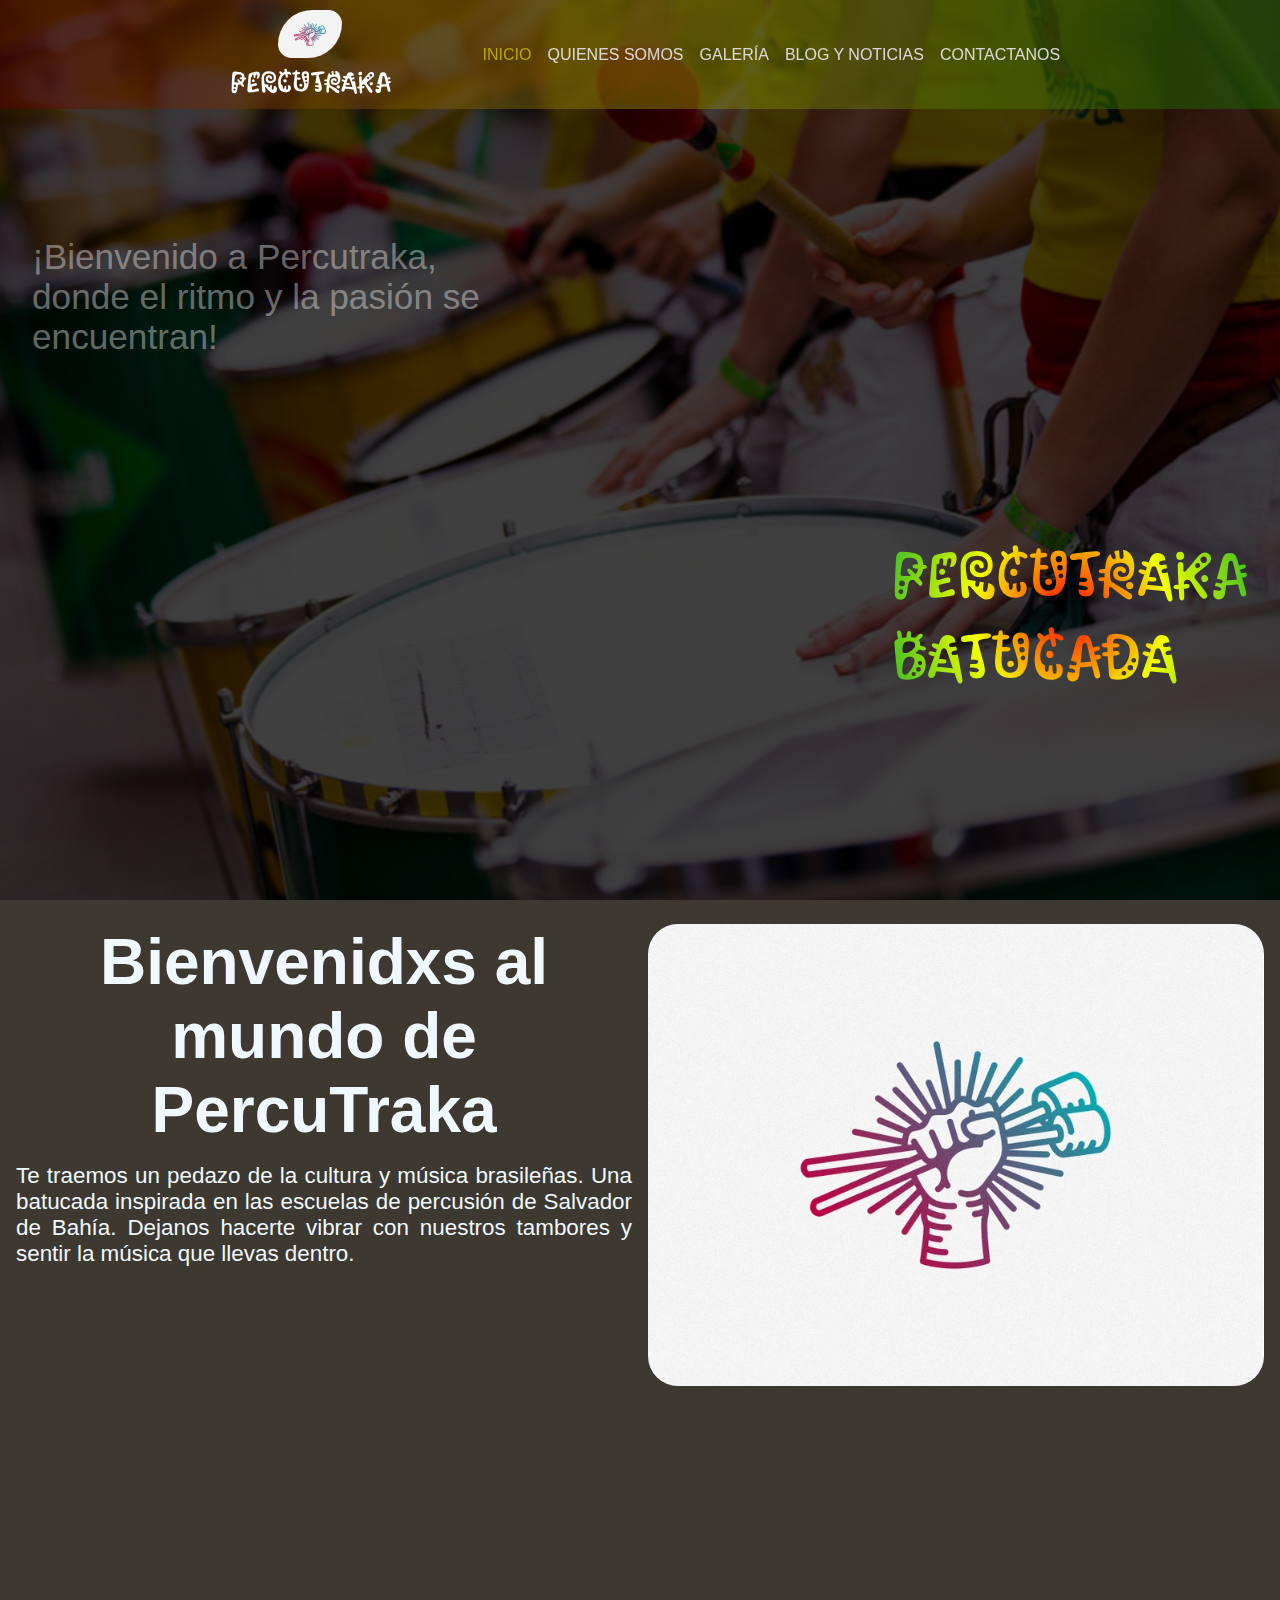
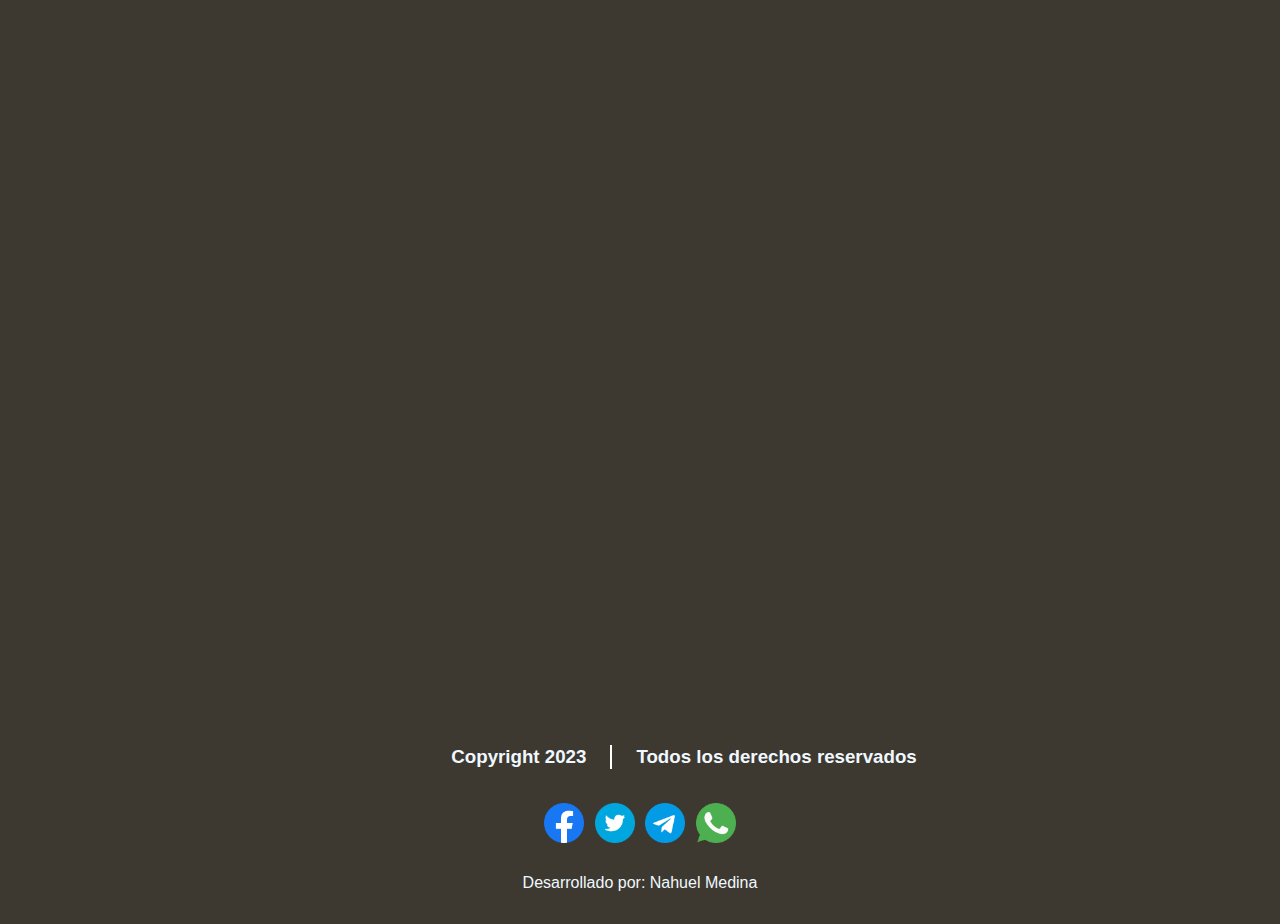
<file: index.html>
<!DOCTYPE html>
<html lang="en">

<head>
    <meta charset="UTF-8">
    <meta http-equiv="X-UA-Compatible" content="IE=edge">
    <meta name="viewport" content="width=device-width, initial-scale=1.0">
    <link rel="stylesheet" href="./styles/style.css">
    <link rel="preconnect" href="https://fonts.googleapis.com">
    <link rel="preconnect" href="https://fonts.gstatic.com" crossorigin>
    <link href="https://fonts.googleapis.com/css2?family=Kablammo&display=swap" rel="stylesheet">



    <meta name="description"
        content="¡Bienvenido a Percutraka, la batucada de ritmo y alegría! Descubre nuestra pasión por la música y los vibrantes eventos que ofrecemos.">

    <title>Percutraka | Batucada de Ritmo y Alegría - Inicio</title>
</head>

<body>
    <header class="header">


        <div class="header__logo " href="../index.html">
            <a class="header__logo__link" href="../index.html">
                <img src=".//img/batucadaLogo.webp" class="header__logo__img" alt="logo percutraka batucada">
                <h3 class="header__logo__title">PercuTraka</h3>
            </a>
        </div>

        <input type="checkbox" class="nav__toggle" id="nav__toggle">
        <nav class="nav">

            <ul>
                <li><a class="nav__link nav__link--active" href="#">Inicio</a></li>
                <li><a class="nav__link" href="./pages/about.html">Quienes somos</a></li>
                <li><a class="nav__link" href="./pages/galery.html">Galería</a></li>
                <li><a class="nav__link" href="./pages/blog.html">Blog y Noticias</a></li>
                <li><a class="nav__link" href="./pages/contact.html">Contactanos</a></li>
            </ul>

        </nav>
        <label for="nav__toggle" class="nav__toggle__label">

            <span></span>
        </label>
    </header>

    <section class="banner banner__img-home">


        <p class="banner__text">
            ¡Bienvenido a Percutraka, donde el ritmo y la pasión se encuentran!
        </p>
        <h1 class="banner__title">percutraka <br> batucada</h1>
    </section>
    <main>
        <section>
            <article class="article article-index">
                <h2 class="article__title">
                    Bienvenidxs al mundo de PercuTraka
                </h2>
                <p class="article__text">
                    Te traemos un pedazo de la cultura y música brasileñas. Una batucada inspirada en las escuelas
                    de percusión de Salvador de Bahía. Dejanos hacerte vibrar con nuestros tambores y sentir la música
                    que
                    llevas dentro.
                </p>



                <img class="article__img" right src="./img/batucadaLogo.webp" alt="logo  de  la  batucada">


            </article>
        </section>
        <section>
            <iframe autoplay class="video" src="https://www.youtube.com/embed/MKM_IKRPsR8?start=10&autoplay=1&mute=1"
                title="YouTube video player" frameborder="0"
                allow="accelerometer; autoplay; clipboard-write; encrypted-media; gyroscope; picture-in-picture; web-share"
                allowfullscreen>
            </iframe>

        </section>
    </main>


    <footer class="footer">


        <div class="footer__text">
            <h3>Copyright 2023</h3>
            <hr>
            <h3>Todos los derechos reservados</h3>
        </div>

        <div>
            <a href="#" class="footer__icon"><img src="./img/icon_facebook.png"
                    alt="ícono de facebook con  link al  perfil de percutraka"></a>
            <a href="#" class="footer__icon"><img src="./img/icon_twitter.png"
                    alt="ícono de twitter con  link al  perfil de percutraka"></a>
            <a href="#" class="footer__icon"><img src="./img/icon_telegram.png"
                    alt="ícono de telegram con  link al  perfil de percutraka"></a>
            <a href="#" class="footer__icon"><img src="./img/icon_whatsapp.png"
                    alt="ícono de whatsapp con  link al  perfil de percutraka"></a>
        </div>
        <span>Desarrollado por: Nahuel Medina</span>
    </footer>


</body>

</html>
</file>
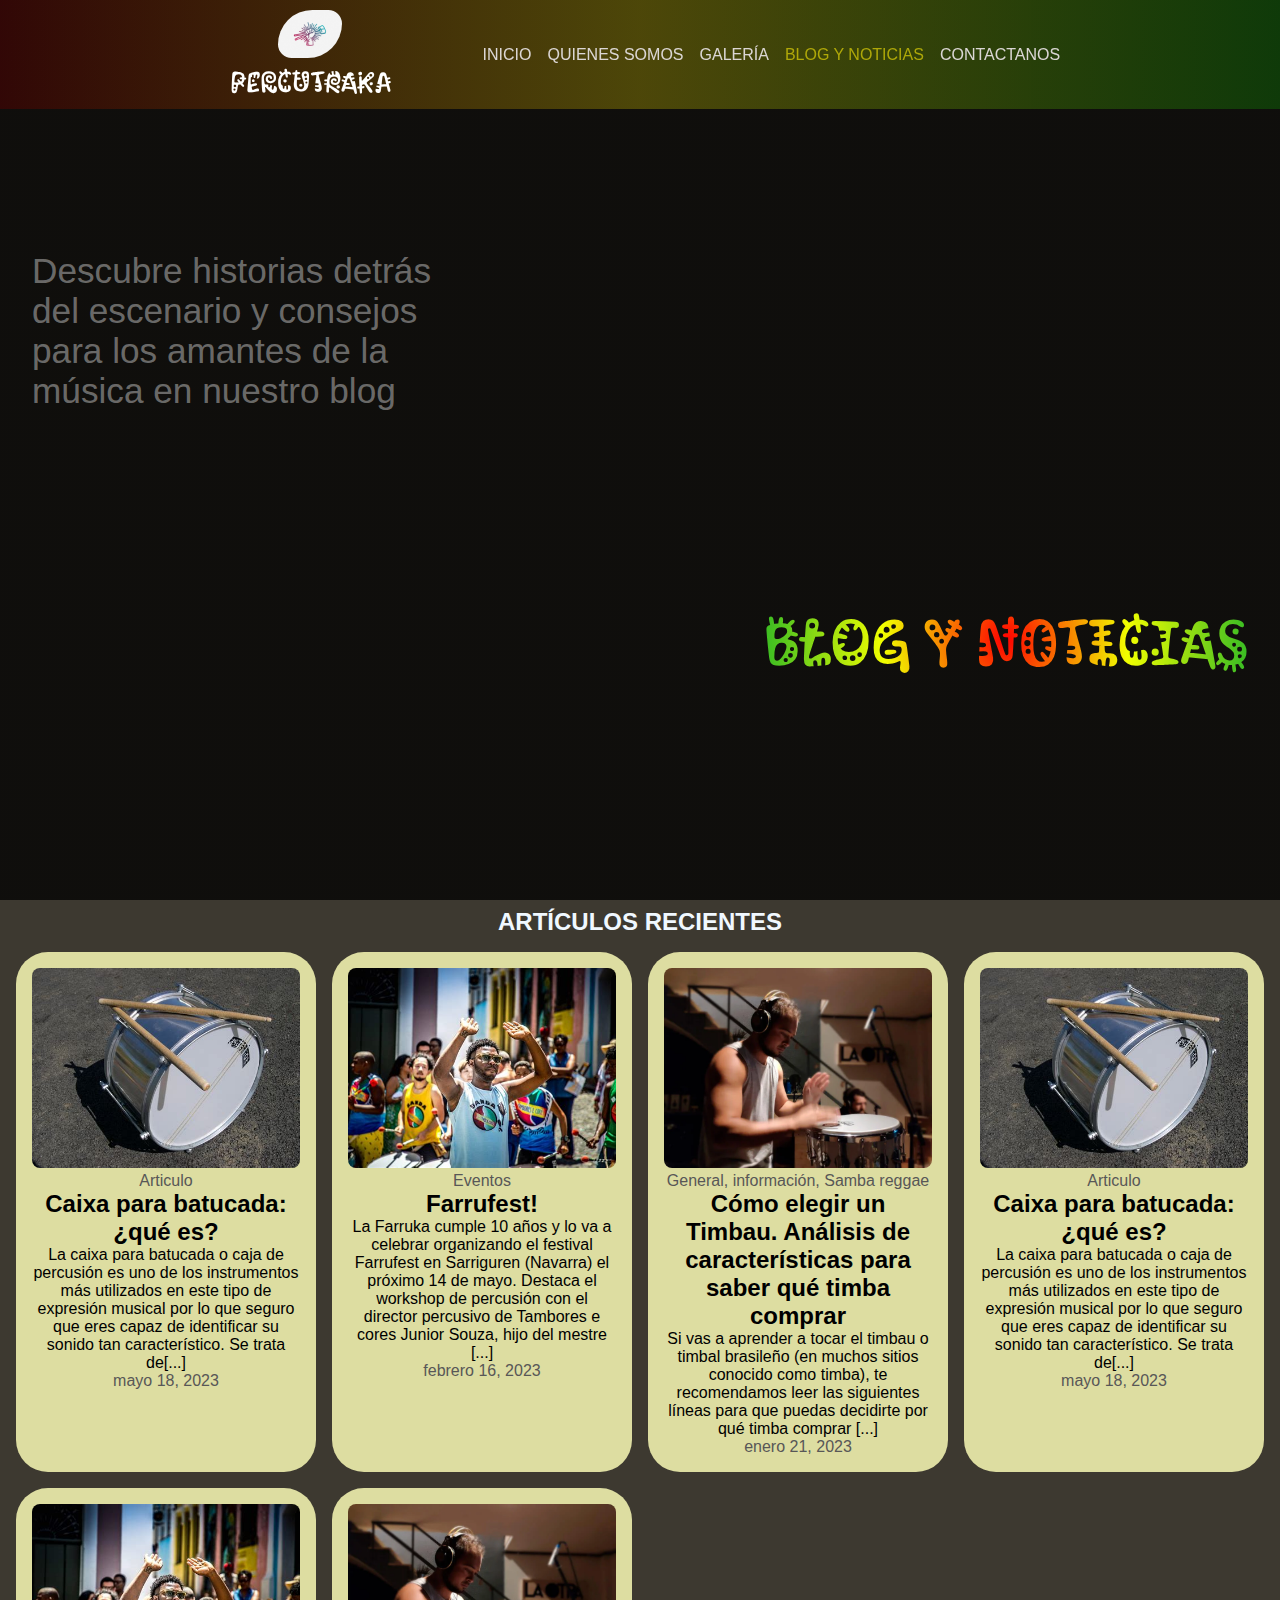
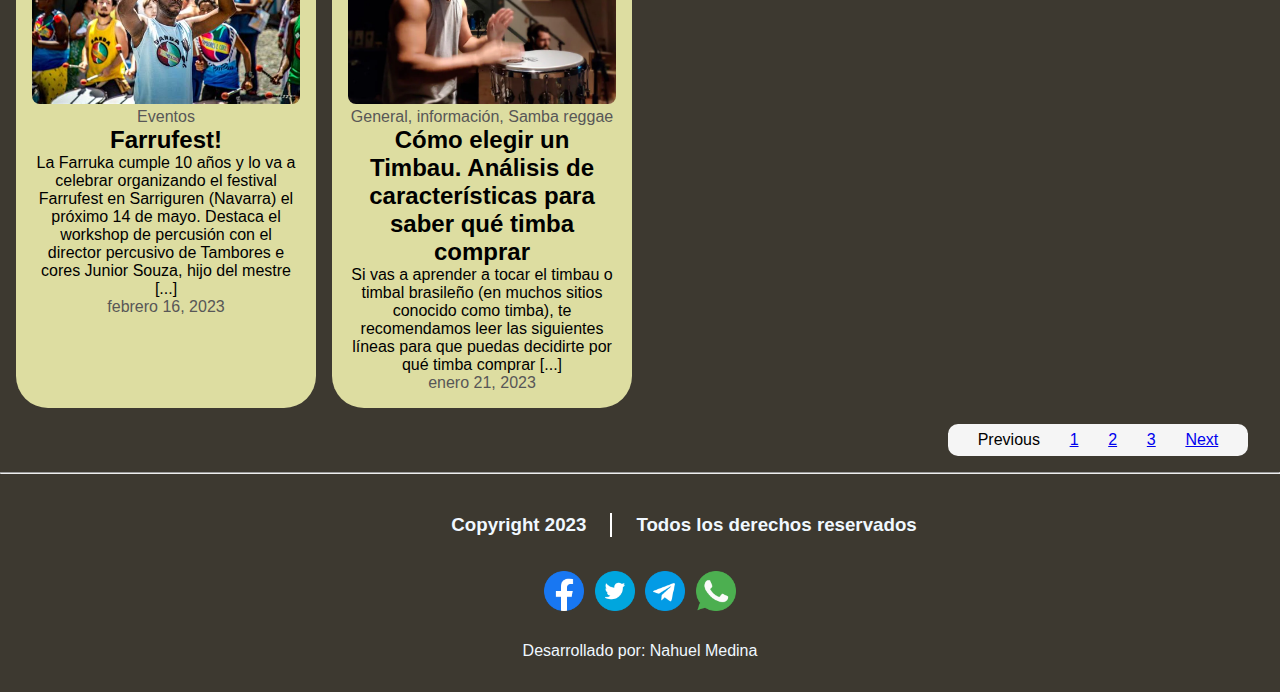
<file: pages/blog.html>
<!DOCTYPE html>
<html lang="en">

<head>
    <meta charset="UTF-8">
    <meta http-equiv="X-UA-Compatible" content="IE=edge">
    <meta name="viewport" content="width=device-width, initial-scale=1.0">

    <link rel="stylesheet" href="../styles/style.css">
    <link rel="preconnect" href="https://fonts.googleapis.com">
    <link rel="preconnect" href="https://fonts.gstatic.com" crossorigin>
    <link href="https://fonts.googleapis.com/css2?family=Kablammo&display=swap" rel="stylesheet">

    <meta name="description"
        content="Mantente actualizado con el blog y noticias de Percutraka. Descubre artículos fascinantes sobre la música, cultura y los eventos donde llevamos nuestra pasión por la batucada.">



    <title>Blog y Noticias | Percutraka - Mantente al Día con Nuestros Artículos</title>
</head>

<body>
    <header class="header">


        <div class="header__logo">
            <a href="../index.html" class="header__logo__link">
                <img src="../img/batucadaLogo.webp" class="header__logo__img" alt="logo percutraka batucada">
                <h3 class="header__logo__title">PercuTraka</h3>
            </a>
        </div>

        <input type="checkbox" class="nav__toggle" id="nav__toggle">
        <nav class="nav">

            <ul>
                <li><a class="nav__link" href="../index.html">Inicio</a></li>
                <li><a class="nav__link" href="./about.html">Quienes somos</a></li>
                <li><a class="nav__link " href="./galery.html">Galería</a></li>
                <li><a class="nav__link nav__link--active" href="#">Blog y Noticias</a></li>
                <li><a class="nav__link" href="./contact.html">Contactanos</a></li>
            </ul>

        </nav>
        <label for="nav__toggle" class="nav__toggle__label">

            <span></span>
        </label>
    </header>

    <section class="banner banner__img-blog">
        <p class="banner__text">Descubre historias detrás del escenario y consejos para los amantes de la música en
            nuestro blog</p>
        <h1 class="banner__title">blog y noticias</h1>
    </section>
    <main>

        <section class="blogContainer">

            <h2>ARTÍCULOS RECIENTES</h2>

            <div class="blogCard">



                <img src="../img/redoblante.jpg" alt="Foto de caixa" class="blogCard__img">



                <div class="blogCard__body">
                    <span class="blogCard__body__tag">Articulo</span>
                    <h2 class="blogCard__body__title">Caixa para batucada: ¿qué es?</h2>
                    <p class="blogCard__body__text">
                        La caixa para batucada o caja de percusión es uno de los
                        instrumentos
                        más
                        utilizados en este tipo de expresión musical por lo que seguro que eres capaz de
                        identificar
                        su sonido tan característico. Se trata de[...]
                    </p>
                    <span class="blogCard__body__date">
                        mayo 18, 2023
                    </span>
                </div>

            </div>
            <div class="blogCard">



                <img src="../img/farrufest.jpg" alt="imagen evento  farrufest  de  la farruka" class="blogCard__img">



                <div class="blogCard__body">
                    <span class="blogCard__body__tag">Eventos</span>
                    <h2 class="blogCard__body__title">Farrufest!</h2>
                    <p class="blogCard__body__text">
                        La Farruka cumple 10 años y lo va a celebrar organizando el
                        festival
                        Farrufest en Sarriguren (Navarra) el próximo 14 de mayo. Destaca el workshop de
                        percusión
                        con el director percusivo de Tambores e cores Junior Souza, hijo del mestre [...]
                    </p>
                    <span class="blogCard__body__date">
                        febrero 16, 2023
                    </span>
                </div>

            </div>
            <div class="blogCard">



                <img src="../img/personaTocandoTimbal.jpg.webp" alt="persona tocando timbau" class="blogCard__img">



                <div class="blogCard__body">
                    <span class="blogCard__body__tag">General, información, Samba
                        reggae</span>
                    <h2 class="blogCard__body__title">Cómo elegir un Timbau. Análisis de características para saber
                        qué
                        timba
                        comprar</h2>
                    <p class="blogCard__body__text">
                        Si vas a aprender a tocar el timbau o timbal brasileño (en muchos
                        sitios
                        conocido como timba), te recomendamos leer las siguientes líneas para que puedas
                        decidirte
                        por qué timba comprar [...]
                    </p>
                    <span class="blogCard__body__date">
                        enero 21, 2023
                    </span>
                </div>

            </div>
            <div class="blogCard">



                <img src="../img/redoblante.jpg" alt="Foto de caixa" class="blogCard__img">



                <div class="blogCard__body">
                    <span class="blogCard__body__tag">Articulo</span>
                    <h2 class="blogCard__body__title">Caixa para batucada: ¿qué es?</h2>
                    <p class="blogCard__body__text">
                        La caixa para batucada o caja de percusión es uno de los
                        instrumentos
                        más
                        utilizados en este tipo de expresión musical por lo que seguro que eres capaz de
                        identificar
                        su sonido tan característico. Se trata de[...]
                    </p>
                    <span class="blogCard__body__date">
                        mayo 18, 2023
                    </span>
                </div>

            </div>
            <div class="blogCard">



                <img src="../img/farrufest.jpg" alt="imagen evento  farrufest  de  la farruka" class="blogCard__img">



                <div class="blogCard__body">
                    <span class="blogCard__body__tag">Eventos</span>
                    <h2 class="blogCard__body__title">Farrufest!</h2>
                    <p class="blogCard__body__text">
                        La Farruka cumple 10 años y lo va a celebrar organizando el
                        festival
                        Farrufest en Sarriguren (Navarra) el próximo 14 de mayo. Destaca el workshop de
                        percusión
                        con el director percusivo de Tambores e cores Junior Souza, hijo del mestre [...]
                    </p>
                    <span class="blogCard__body__date">
                        febrero 16, 2023
                    </span>
                </div>

            </div>
            <div class="blogCard">



                <img src="../img/personaTocandoTimbal.jpg.webp" alt="persona tocando timbau" class="blogCard__img">



                <div class="blogCard__body">
                    <span class="blogCard__body__tag">General, información, Samba
                        reggae</span>
                    <h2 class="blogCard__body__title">Cómo elegir un Timbau. Análisis de características para saber
                        qué
                        timba
                        comprar</h2>
                    <p class="blogCard__body__text">
                        Si vas a aprender a tocar el timbau o timbal brasileño (en muchos
                        sitios
                        conocido como timba), te recomendamos leer las siguientes líneas para que puedas
                        decidirte
                        por qué timba comprar [...]
                    </p>
                    <span class="blogCard__body__date">
                        enero 21, 2023
                    </span>
                </div>

            </div>

        </section>

        <nav class="paginator">
            <ul class="">
                <li class="page-item">
                    <a class="page-link">Previous</a>
                </li>
                <li class="page-item"><a class="page-link" href="#">1</a></li>
                <li class="page-item"><a class="page-link" href="#">2</a></li>
                <li class="page-item"><a class="page-link" href="#">3</a></li>
                <li class="page-item">
                    <a class="page-link" href="#">Next</a>
                </li>
            </ul>
        </nav>

    </main>
    <hr>
    <footer class="footer">


        <div class="footer__text">
            <h3>Copyright 2023</h3>
            <hr>
            <h3>Todos los derechos reservados</h3>
        </div>

        <div>
            <a href="#" class="footer__icon"><img src="../img/icon_facebook.png"
                    alt="ícono de facebook con  link al  perfil de percutraka"></a>
            <a href="#" class="footer__icon"><img src="../img/icon_twitter.png"
                    alt="ícono de twitter con  link al  perfil de percutraka"></a>
            <a href="#" class="footer__icon"><img src="../img/icon_telegram.png"
                    alt="ícono de telegram con  link al  perfil de percutraka"></a>
            <a href="#" class="footer__icon"><img src="../img/icon_whatsapp.png"
                    alt="ícono de whatsapp con  link al  perfil de percutraka"></a>
        </div>
        <span>Desarrollado por: Nahuel Medina</span>
    </footer>


</body>

</html>
</file>
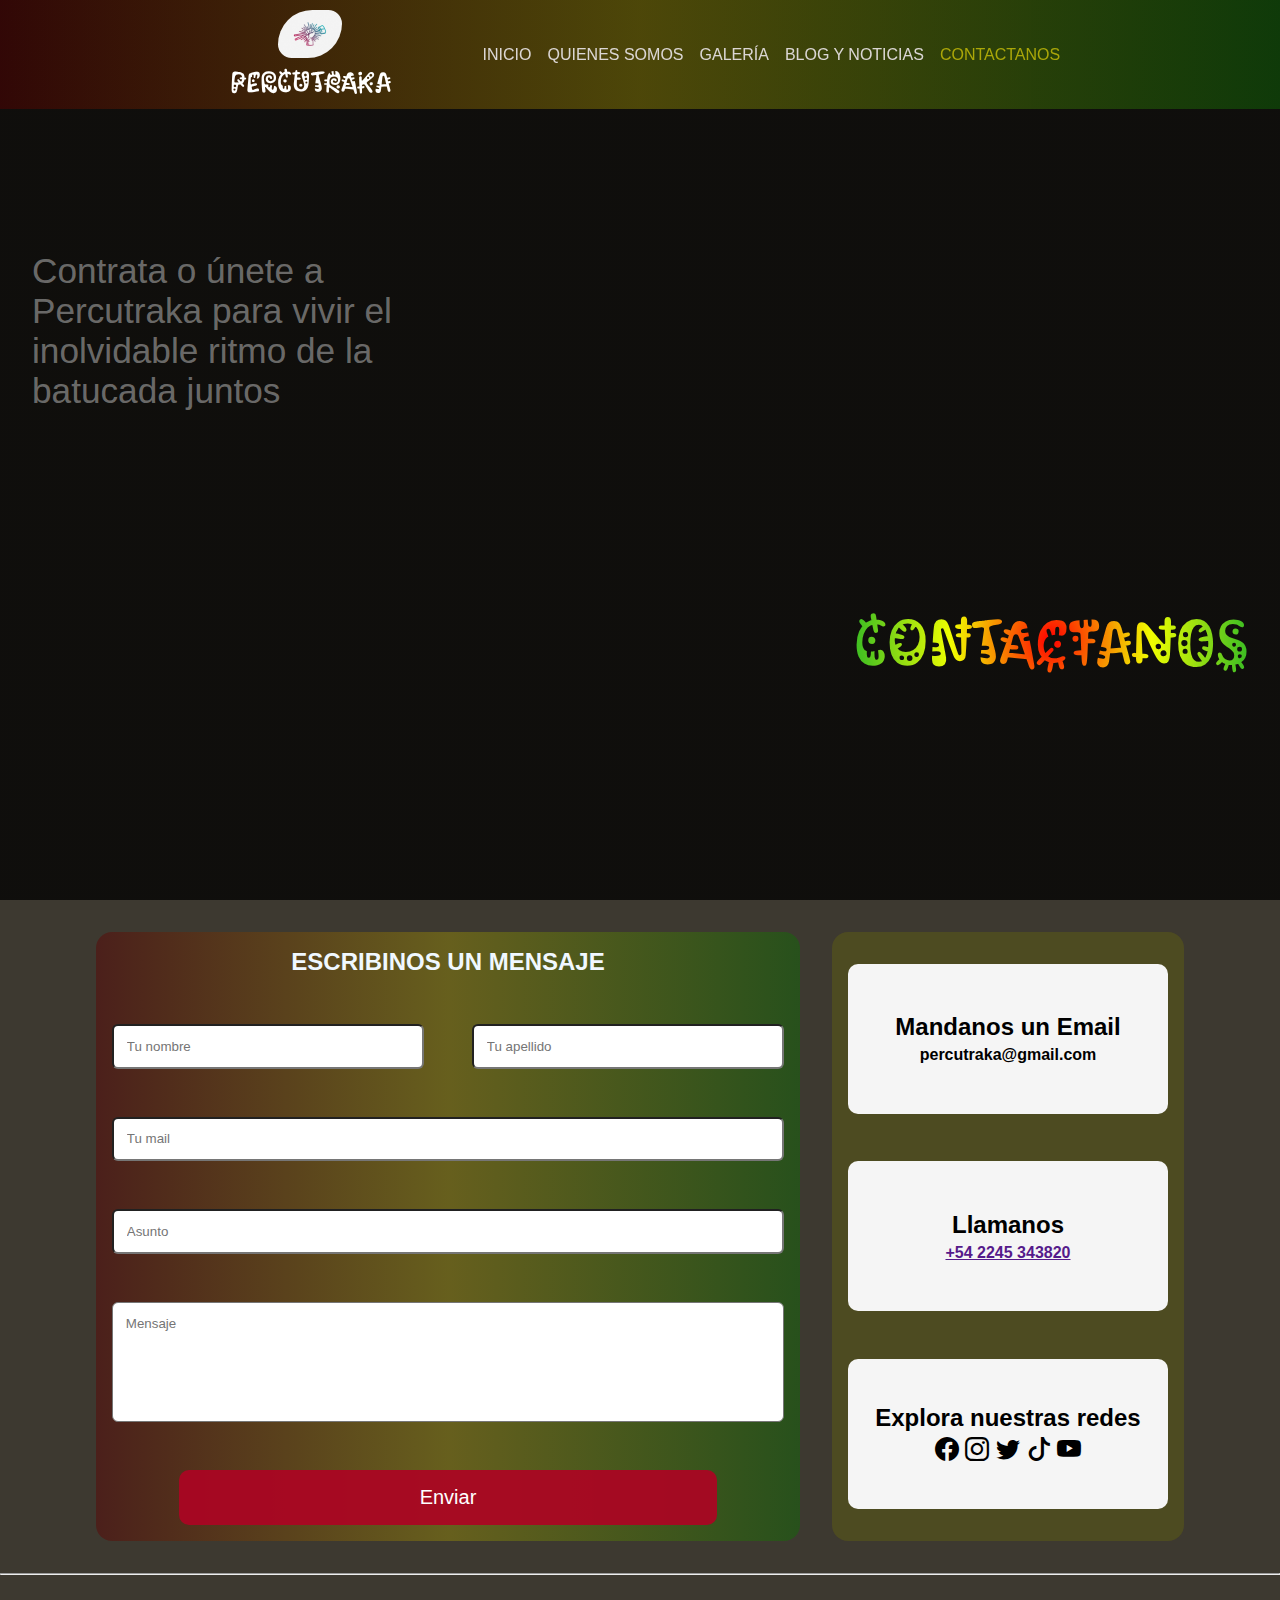
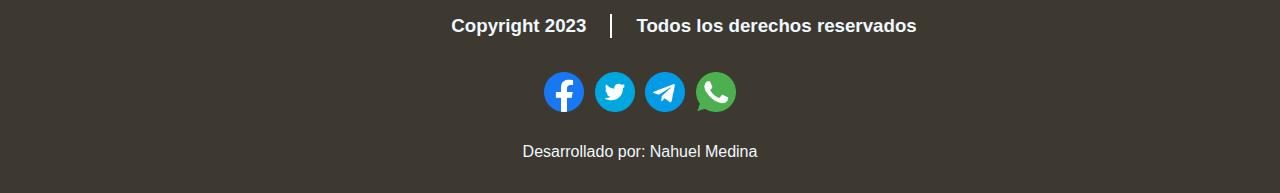
<file: pages/contact.html>
<!DOCTYPE html>
<html lang="en">

<head>
    <meta charset="UTF-8">
    <meta http-equiv="X-UA-Compatible" content="IE=edge">
    <meta name="viewport" content="width=device-width, initial-scale=1.0">



    <link rel="stylesheet" href="https://cdn.jsdelivr.net/npm/bootstrap-icons@1.10.5/font/bootstrap-icons.css">
    <link rel="stylesheet" href="../styles/style.css">


    <link rel="preconnect" href="https://fonts.googleapis.com">
    <link rel="preconnect" href="https://fonts.gstatic.com" crossorigin>
    <link href="https://fonts.googleapis.com/css2?family=Kablammo&display=swap" rel="stylesheet">


    <meta name="description"
        content="¿Listo para unirte al ritmo de Percutraka? Ponte en contacto con nosotros para contrataciones, eventos y cualquier consulta. Te esperamos para compartir la alegría de la batucada.">


    <title>Contacto | Percutraka - Ponte en Contacto con Nuestra Batucada</title>
</head>

<body>
    <header class="header">


        <div class="header__logo">
            <a href="../index.html" class="header__logo__link">
                <img src=" ../img/batucadaLogo.webp" class="header__logo__img" alt="logo percutraka batucada">
                <h3 class="header__logo__title">PercuTraka</h3>
            </a>
        </div>

        <input type="checkbox" class="nav__toggle" id="nav__toggle">
        <nav class="nav">

            <ul>
                <li><a class="nav__link" href="../index.html">Inicio</a></li>
                <li><a class="nav__link" href="./about.html">Quienes somos</a></li>
                <li><a class="nav__link" href="./galery.html">Galería</a></li>
                <li><a class="nav__link" href="./blog.html">Blog y Noticias</a></li>
                <li><a class="nav__link nav__link--active" href="#">Contactanos</a></li>
            </ul>

        </nav>
        <label for="nav__toggle" class="nav__toggle__label">

            <span></span>
        </label>
    </header>
    <section class="banner banner__img-contact">
        <p class="banner__text">Contrata o únete a Percutraka para vivir el inolvidable ritmo de la batucada juntos</p>
        <h1 class="banner__title">Contactanos</h1>
    </section>

    <main>
        <div class="gridContainer">
            <form class="form">
                <h2>ESCRIBINOS UN MENSAJE</h2>
                <div class="row">

                    <input type="text" class="form__control" placeholder="Tu nombre" name="name" />


                    <input type="text" class="form__control" placeholder="Tu apellido" name="surname" />

                </div>
                <input type="email" class="form__control " placeholder="Tu mail" name="email">
                <input type="text " class="form__control " placeholder="Asunto" name="subject" />
                <textarea class="form__control  " placeholder="Mensaje" name="message"></textarea>
                <button type="submit" class="form__btn">Enviar</button>
            </form>


            <aside class="aside">

                <div class="card">

                    <h5 class="card-title">Mandanos un Email</h5>
                    <h6 class="card-subtitle">percutraka@gmail.com</h6>

                </div>

                <div class="card">

                    <h5 class="card-title">Llamanos</h5>
                    <h6 class="card-subtitle"><a href="">+54 2245 343820</a></h6>

                </div>

                <div class="card">

                    <h5 class="card-title">Explora nuestras redes</h5>
                    <div class="card-icons">
                        <i class="bi bi-facebook"></i>
                        <i class="bi bi-instagram"></i>
                        <i class="bi bi-twitter "></i>
                        <i href="https://www.youtube.com/" class="bi bi-tiktok "></i>
                        <i class="bi bi-youtube"></i>
                    </div>

                </div>
            </aside>

        </div>


    </main>

    <hr>
    <footer class="footer">
        <div class="footer__text">
            <h3>Copyright 2023</h3>
            <hr>
            <h3>Todos los derechos reservados</h3>
        </div>

        <div>
            <a href="#" class="footer__icon"><img src="../img/icon_facebook.png"
                    alt="ícono de facebook con  link al  perfil de percutraka"></a>
            <a href="#" class="footer__icon"><img src="../img/icon_twitter.png"
                    alt="ícono de twitter con  link al  perfil de percutraka"></a>
            <a href="#" class="footer__icon"><img src="../img/icon_telegram.png"
                    alt="ícono de telegram con  link al  perfil de percutraka"></a>
            <a href="#" class="footer__icon"><img src="../img/icon_whatsapp.png"
                    alt="ícono de whatsapp con  link al  perfil de percutraka"></a>
        </div>
        <span>Desarrollado por: Nahuel Medina</span>
    </footer>

</body>

</html>
</file>
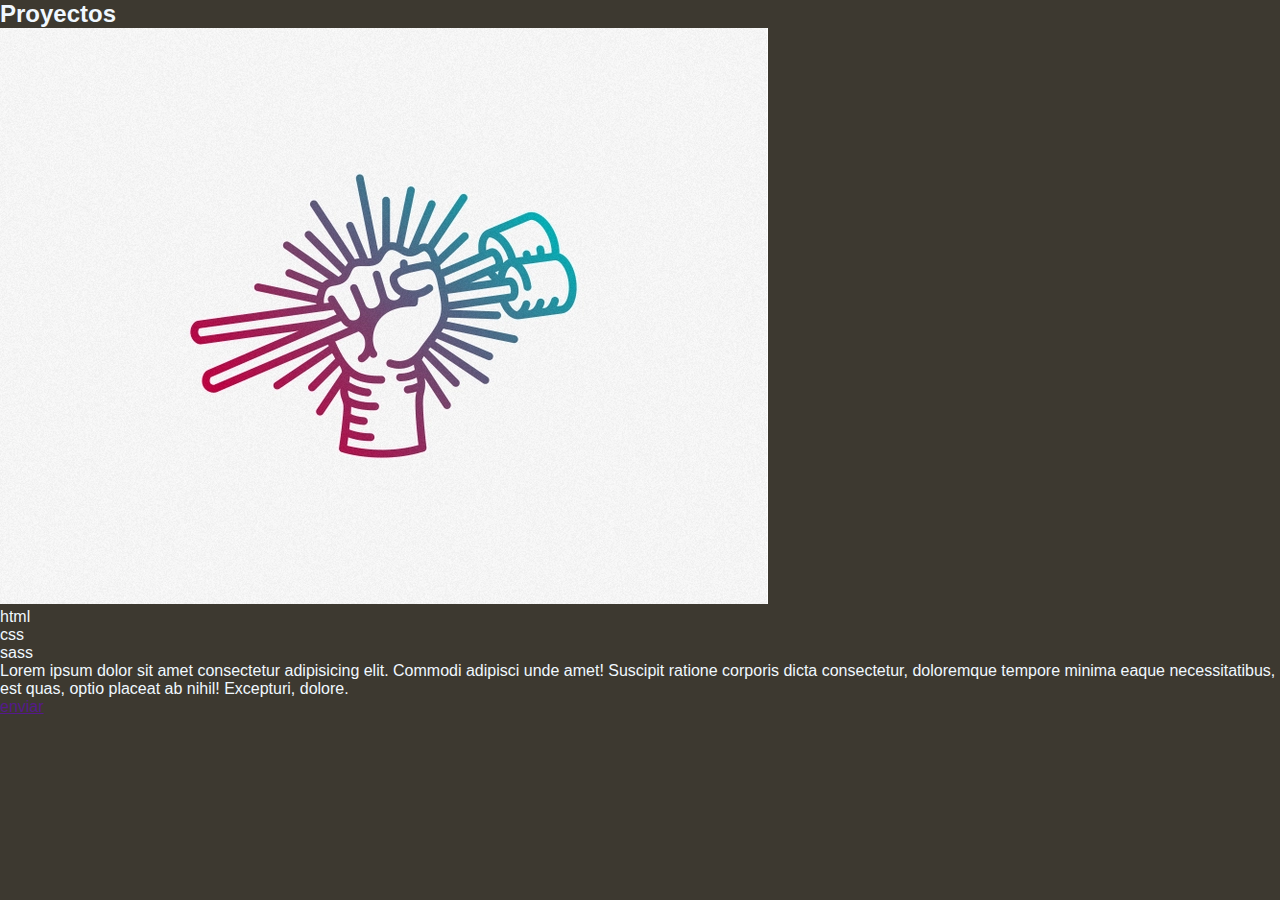
<file: pages/sass.html>
<!DOCTYPE html>
<html lang="en">

<head>
    <meta charset="UTF-8">
    <meta name="viewport" content="width=
    , initial-scale=1.0">
    <link rel="stylesheet" href="../styles/style.css">
    <title>Document</title>
</head>

<body>
    <main>
        <section class="proyectos">
            <h2 class="proyectos__titulo">Proyectos</h2>

            <div class="tarjeta">
                <img class="tarjeta__img" src="../img/batucadaLogo.webp" alt="">

                <div class="tarjeta__body">
                    <ul class="tarjeta__lista">
                        <li class="tarjeta__item ">html</li>
                        <li class="tarjeta__item">css</li>
                        <li class="tarjeta__item">sass</li>
                    </ul>
                    <p class="tarjeta__desc">Lorem ipsum dolor sit amet consectetur adipisicing elit. Commodi adipisci
                        unde amet! Suscipit ratione corporis dicta consectetur, doloremque tempore minima eaque
                        necessitatibus, est quas, optio placeat ab nihil! Excepturi, dolore.</p>
                    <a href="" class="tarjeta__btn">enviar</a>
                </div>
            </div>


        </section>
    </main>
</body>

</html>
</file>
<file: styles/style.css>
* {
  margin: 0;
  padding: 0;
  box-sizing: border-box;
  font-family: sans-serif;
}

body {
  font-family: "Lucida Sans", "Lucida Sans Regular", "Lucida Grande", "Lucida Sans Unicode", Geneva, Verdana, sans-serif;
  color: aliceblue;
  background-color: rgb(32, 7, 7);
  background-color: #3d3930;
}

.container__article {
  height: 100vh;
  display: flex;
  align-items: center;
}

.article {
  width: 100%;
  padding: 1rem;
  display: flex;
  flex-direction: column;
  text-align: center;
  gap: 1rem;
}
@media (min-width: 1200px) {
  .article {
    display: grid;
    grid-template-columns: 1fr 1fr;
    grid-template-rows: 1fr 1fr;
    align-items: center;
  }
}
.article__title {
  font-size: 1.8rem;
}
@media (min-width: 1200px) {
  .article__title {
    font-size: 4rem;
  }
}
.article__text {
  font-size: 1.2rem;
}
@media (min-width: 1200px) {
  .article__text {
    text-align: justify;
    font-size: 1.4rem;
    align-self: start;
  }
}
.article__img {
  width: 100%;
  object-fit: cover;
  border-radius: 30% 10% 30% 10%;
  border-radius: 30px;
  grid-row: 1/3;
}
.article__img[right] {
  grid-column: 2;
}
.article__img[left] {
  grid-column: 1;
}

.header {
  background: linear-gradient(90deg, rgba(93, 0, 0, 0.4485994227) 0%, rgba(154, 142, 6, 0.4485994227) 50%, rgba(16, 106, 6, 0.4822128681) 100%);
  text-align: center;
  position: fixed;
  width: 100%;
  z-index: 999;
}
@media (min-width: 1200px) {
  .header {
    display: grid;
    grid-template-columns: 1fr auto minmax(600px, 3fr) 1fr;
  }
}
.header__logo {
  display: flex;
  flex-direction: column;
  justify-content: flex-end;
  align-items: center;
  gap: 10px;
  padding: 10px;
}
@media (min-width: 1200px) {
  .header__logo {
    display: flex;
    flex-direction: row;
    grid-column: 2/3;
  }
}
.header__logo__link {
  text-decoration: none;
}
.header__logo__img {
  width: 4rem;
  border-radius: 50px 20px;
}
.header__logo__title {
  font-family: "Kablammo", cursive;
  font-size: 1.8rem;
  color: white;
}

.nav {
  position: absolute;
  text-align: left;
  top: 100%;
  left: 0;
  background: linear-gradient(90deg, rgba(93, 0, 0, 0.4485994227) 0%, rgba(154, 142, 6, 0.4485994227) 50%, rgba(16, 106, 6, 0.4822128681) 100%);
  width: 100%;
  transform: scale(1, 0);
  transform-origin: top;
  transition: transform 400ms ease-in-out;
  text-align: center;
}
@media (min-width: 1200px) {
  .nav {
    all: unset;
    grid-column: 3/4;
    align-self: center;
  }
}
.nav ul {
  margin: 0;
  padding: 0;
  list-style: none;
}
@media (min-width: 1200px) {
  .nav ul {
    display: flex;
    justify-content: flex-end;
  }
}
.nav li {
  margin-bottom: 1em;
  margin-left: 1em;
}
@media (min-width: 1200px) {
  .nav li {
    margin-bottom: 0;
  }
}
.nav__link {
  color: rgba(226, 221, 221, 0.959);
  text-decoration: none;
  font-size: 1.2rem;
  font-size: 1rem;
  text-transform: uppercase;
  opacity: 0;
  transition: opacity 150ms ease-in-out;
}
@media (min-width: 1200px) {
  .nav__link {
    opacity: 1;
    position: relative;
  }
  .nav__link:before {
    content: "";
    display: block;
    height: 5px;
    background-color: whitesmoke;
    position: absolute;
    bottom: -0.75em;
    left: 0;
    right: 0;
    transform: scale(0, 1);
    transition: transform ease-in-out 250ms;
  }
  .nav__link:hover::before {
    transform: scale(1, 1);
  }
}
.nav__link--active {
  color: rgba(221, 207, 10, 0.7176470588);
}

.nav__toggle {
  display: none;
}
.nav__toggle:checked ~ .nav {
  transform: scale(1, 1);
}
.nav__toggle:checked ~ .nav a {
  opacity: 1;
  transition: opacity 250ms ease-in-out 250ms;
}
.nav__toggle__label {
  position: absolute;
  top: 0;
  left: 0;
  margin-left: 1em;
  height: 80%;
  display: flex;
  align-items: center;
}
@media (min-width: 1200px) {
  .nav__toggle__label {
    display: none;
  }
}
.nav__toggle__label span, .nav__toggle__label span::before, .nav__toggle__label span::after {
  display: block;
  background-color: white;
  height: 2px;
  width: 2em;
  border-radius: 2px;
  position: relative;
}
.nav__toggle__label span::before, .nav__toggle__label span::after {
  content: "";
  position: absolute;
}
.nav__toggle__label span::before {
  bottom: 7px;
}
.nav__toggle__label span::after {
  top: 7px;
}

.banner {
  width: 100%;
  height: 30rem;
  background-size: cover;
  background-position: center;
  display: flex;
  flex-direction: column;
  justify-content: space-evenly;
  padding: 2rem;
}
@media (min-width: 1200px) {
  .banner {
    height: 100vh;
    margin-bottom: 0.5rem;
  }
}
.banner__text {
  margin-top: 2rem;
  color: rgba(255, 255, 255, 0.397);
  width: 12rem;
  font-weight: 500;
}
@media (min-width: 1200px) {
  .banner__text {
    font-size: 2.2rem;
    width: 28rem;
  }
}
.banner__title {
  align-self: flex-end;
  font-family: "Kablammo", cursive;
  font-size: 1.8rem;
  background: radial-gradient(circle, rgb(255, 0, 0) 0%, rgb(241, 255, 0) 50%, rgb(51, 186, 36) 100%);
  /* Mask the color to the text, and remove the rest  */
  -webkit-background-clip: text;
  background-clip: text;
  /* Make the text fill color value transparent so the masked background color comes through */
  -webkit-text-fill-color: transparent;
}
@media (min-width: 1200px) {
  .banner__title {
    font-size: 4rem;
  }
}

.banner__img-home {
  background-image: linear-gradient(rgba(0, 0, 0, 0.75), rgba(0, 0, 0, 0.75)), url("../img/batucadaBackground1.jpg");
}

.banner__img-about {
  background-image: linear-gradient(rgba(0, 0, 0, 0.75), rgba(0, 0, 0, 0.75)), url("https://www.fm899.com.ar/public/images/noticias/62387-brindaran-taller-gratuito-sobre-batucada-y-cantos-olodunicos.jpg");
}

.banner__img-blog {
  background-image: linear-gradient(rgba(0, 0, 0, 0.75), rgba(0, 0, 0, 0.75)), url("https://www.brasiltradicionalshow.com/wp-content/uploads/2016/05/Batucada-BTS-8.jpg");
}

.banner__img-galery {
  background-image: linear-gradient(rgba(0, 0, 0, 0.75), rgba(0, 0, 0, 0.75)), url("https://external-content.duckduckgo.com/iu/?u=https%3A%2F%2Ftse1.mm.bing.net%2Fth%3Fid%3DOIP.8ebiOyHEoyjLZ_2LkQEPgQHaE7%26pid%3DApi&f=1&ipt=0d0149d6a38bba5e48f9f902f5013738eb697636d4414f6ed4ca65bd2274681b&ipo=images");
}

.banner__img-contact {
  background-image: linear-gradient(rgba(0, 0, 0, 0.75), rgba(0, 0, 0, 0.75)), url("https://external-content.duckduckgo.com/iu/?u=https%3A%2F%2Ftse2.mm.bing.net%2Fth%3Fid%3DOIP.Lb8t9TE2JJN6KbsfBREpbQHaEK%26pid%3DApi&f=1&ipt=305237f818763140aabe811d81639a0661fad67aa29fb6b5eccf93b0163f5c73&ipo=images");
}

.footer {
  width: 100%;
  display: flex;
  flex-direction: column;
  align-items: center;
  gap: 1.5rem;
  padding: 2rem;
}
.footer h3 {
  text-align: center;
  margin: 0.5rem;
}
.footer__icon img {
  width: 2.5rem;
  margin: 0.2rem;
}
@media (min-width: 768px) {
  .footer__text {
    display: flex;
    justify-content: center;
    align-items: center;
    gap: 1rem;
    margin-left: 5.5rem;
  }
  .footer__text hr {
    height: 1.5rem;
    border: none;
    width: 2px;
    background-color: white;
  }
}

.memberCard {
  width: 300px;
  height: 400px;
  padding: 1rem;
  background-color: #865c5d;
  display: flex;
  flex-direction: column;
  align-items: center;
  justify-content: center;
  gap: 1rem;
}
.memberCard__img {
  border-radius: 50%;
  width: 70%;
}
.memberCard__name {
  font-size: 2rem;
}
.memberCard__text {
  text-align: center;
  font-size: 1.2rem;
  border-top: white 2px solid;
  padding-top: 1rem;
}

.gallery__item {
  width: 100%;
  height: 100%;
  position: relative;
}
.gallery__item .gallery__item__media {
  width: 100%;
  height: 100%;
  overflow: hidden;
}
.gallery__item .gallery__item__media img, .gallery__item .gallery__item__media iframe {
  width: 100%;
  height: 100%;
  object-fit: cover;
  object-position: 50% 50%;
  cursor: pointer;
  transition: 0.3s ease-in-out;
}
.gallery__item:hover .gallery__item__media img {
  transform: scale(1.5);
}
.gallery__item:hover .gallery__item__media iframe {
  transform: scale(0.95);
}

.form {
  display: flex;
  flex-direction: column;
  justify-content: center;
  align-items: center;
  gap: 3rem;
  background-color: rgba(243, 6, 6, 0.26);
  flex-wrap: nowrap;
  padding: 1rem;
  background: linear-gradient(90deg, rgba(93, 0, 0, 0.4485994227) 0%, rgba(154, 142, 6, 0.4485994227) 50%, rgba(16, 106, 6, 0.4822128681) 100%);
}
.form textarea {
  height: 120px;
  width: 100%;
  resize: none;
}
.form__control {
  padding: 0.8rem;
  border-radius: 6px;
  width: 100%;
}
.form__btn {
  width: 80%;
  padding: 1rem;
  border: none;
  border-radius: 10px;
  background-color: rgb(12, 102, 39);
  cursor: pointer;
  color: white;
  background-color: rgba(172, 4, 35, 0.925);
  font-size: 20px;
}
.form__btn:hover {
  background-color: rgb(199, 20, 53);
}
@media (min-width: 1200px) {
  .form {
    border-radius: 1rem;
  }
}

.card {
  background-color: whitesmoke;
  height: 150px;
  display: flex;
  flex-direction: column;
  justify-content: center;
  align-items: center;
  border-radius: 10px;
  gap: 0.3rem;
}
.card-title {
  color: black;
  font-size: 1.5rem;
}
.card-subtitle {
  color: black;
  font-size: 1rem;
}
.card-icons {
  font-size: 1.5rem;
  color: black;
}

.blogCard {
  background-color: beige;
  width: 300px;
  background-color: rgb(221, 221, 161);
  border-radius: 2rem;
  padding: 1rem;
}
.blogCard__img {
  width: 100%;
  height: 200px;
  object-fit: cover;
  border-radius: 0.5rem;
}
.blogCard__body {
  color: black;
  text-align: center;
}
.blogCard__body span {
  color: rgb(88, 87, 87);
}
.blogCard__body__title {
  font-size: 1.5rem;
  font-weight: bold;
}

.paginator {
  margin: 1rem auto;
  background-color: whitesmoke;
  color: black;
  display: flex;
  width: 300px;
  border-radius: 10px;
  height: 2rem;
  justify-content: space-evenly;
  align-items: center;
}
@media (min-width: 1200px) {
  .paginator {
    margin-left: auto;
    margin-right: 2rem;
    margin-top: 1rem;
    margin-bottom: 1rem;
  }
}
.paginator ul {
  width: 100%;
  display: flex;
  list-style: none;
  justify-content: space-evenly;
  align-items: center;
}
.video {
  width: 100%;
  height: 40vh;
}
@media (min-width: 1200px) {
  .video {
    height: 100vh;
  }
}

.membersSection {
  background-color: #30373d;
  padding: 1rem;
}
.membersSection__title {
  text-align: center;
  margin: 0.5rem 0px;
}

.cards-container {
  display: flex;
  flex-direction: column;
  min-height: 100vh;
  flex-direction: row;
  justify-content: space-evenly;
  align-items: center;
  flex-wrap: wrap;
  gap: 1rem;
}

.gallery__container {
  display: grid;
  grid-template-columns: repeat(6, 1fr);
  grid-auto-rows: 100px 300px;
  grid-gap: 0.4rem;
  grid-auto-flow: dense;
}

.w-1 {
  grid-column: span 1;
}

.w-2 {
  grid-column: span 2;
}

.w-3 {
  grid-column: span 3;
}

.w-4 {
  grid-column: span 4;
}

.w-5 {
  grid-column: span 5;
}

.w-6 {
  grid-column: span 6;
}

.h-1 {
  grid-row: span 1;
}

.h-2 {
  grid-row: span 2;
}

.h-3 {
  grid-row: span 3;
}

.h-4 {
  grid-row: span 4;
}

.h-5 {
  grid-row: span 5;
}

.h-6 {
  grid-row: span 6;
}

@media screen and (max-width: 500px) {
  .gallery__container {
    grid-template-columns: repeat(2, 1fr);
  }
  .w-1,
  .w-2,
  .w-3,
  .w-4,
  .w-5,
  .w-6 {
    grid-column: span 2;
  }
}
@media screen and (max-width: 300px) {
  .gallery__container {
    grid-template-columns: repeat(1, 1fr);
  }
  .w-1,
  .w-2,
  .w-3,
  .w-4,
  .w-5,
  .w-6 {
    grid-column: span 1;
  }
}
.blogContainer {
  display: grid;
  justify-content: center;
  gap: 1rem;
}
@media (min-width: 768px) {
  .blogContainer {
    grid-template-columns: 1fr 1fr;
    justify-items: center;
  }
}
@media (min-width: 1200px) {
  .blogContainer {
    grid-template-columns: repeat(4, 1fr);
    margin: 0 auto;
    width: 85%;
  }
}
.blogContainer h2 {
  text-align: center;
}
@media (min-width: 768px) {
  .blogContainer h2 {
    grid-column: span 2;
  }
}
@media (min-width: 1200px) {
  .blogContainer h2 {
    grid-column: 1/5;
  }
}

@media (min-width: 1200px) {
  .gridContainer {
    width: 85%;
    margin: 2rem auto;
    display: grid;
    grid-template-columns: 2fr 1fr;
    gap: 2rem;
  }
}

.row {
  display: flex;
  width: 100%;
  flex-direction: column;
  gap: 3rem;
}
@media (min-width: 1200px) {
  .row {
    display: flex;
    flex-direction: row;
  }
}

.aside {
  display: flex;
  flex-direction: column;
  gap: 2rem;
  padding: 1rem;
  background-color: rgba(109, 110, 6, 0.349);
}
@media (min-width: 1200px) {
  .aside {
    border-radius: 1rem;
    display: flex;
    flex-direction: column;
    justify-content: space-evenly;
  }
}

/*# sourceMappingURL=style.css.map */
</file>
